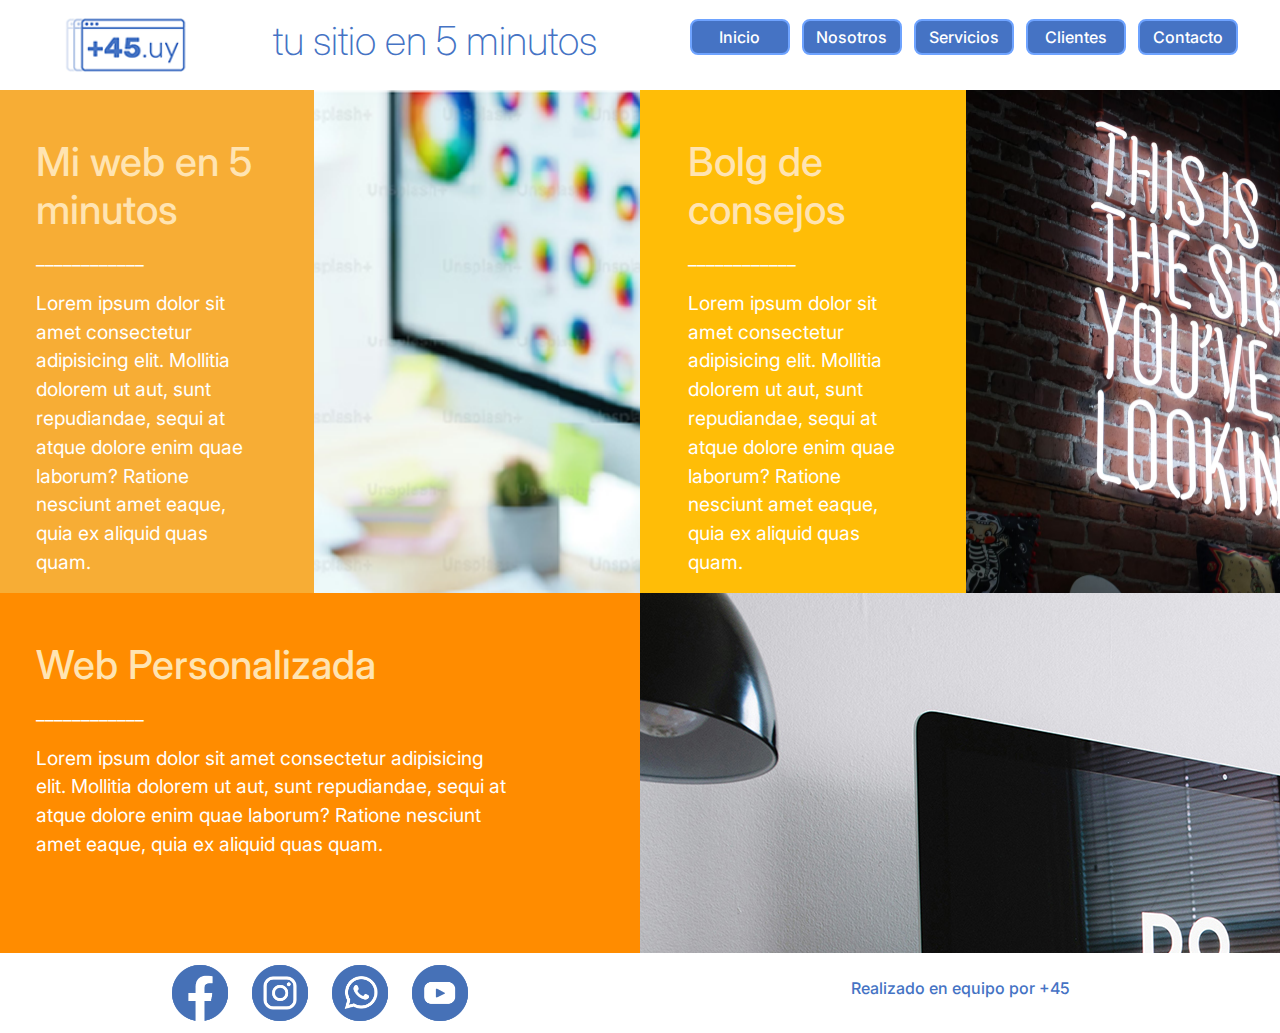
<file: index.html>
<!DOCTYPE html>
<html lang="es">

<head>
    <meta charset="UTF-8">
    <meta name="viewport" content="width=device-with, initial-scale=1.0" />
    <link rel="shortcut icon" href="./images/favicon.ico" type="image/x-icon" />
    <link rel="preconnect" href="https://fonts.googleapis.com">
    <link rel="preconnect" href="https://fonts.gstatic.com" crossorigin>
    <link
        href="https://fonts.googleapis.com/css2?family=DM+Sans:ital,opsz,wght@0,9..40,100..1000;1,9..40,100..1000&family=Inter:ital,opsz,wght@0,14..32,100..900;1,14..32,100..900&display=swap"
        rel="stylesheet">
    <link href="https://cdn.jsdelivr.net/npm/bootstrap@5.3.3/dist/css/bootstrap.min.css" rel="stylesheet"
        integrity="sha384-QWTKZyjpPEjISv5WaRU9OFeRpok6YctnYmDr5pNlyT2bRjXh0JMhjY6hW+ALEwIH" crossorigin="anonymous">

    <link rel="stylesheet" href="./css/style.css" />
    <title>Home - Mi web</title>
</head>

<body>

    <!-- header -->

    <header class="container-fluid align-content-center">
        <div id="hd" class="row bg-white container-fluid m-0">
            <div class="col-sm-5 col-md-5 col-lg-2 d-flex justify-content-center bg-white"><img
                    src="./imagenes/logo_+45.jpg" class="img-fluid" alt="LOGO">
            </div>
            
            <div id="slogan"  class="col-sm-7 col-md-7 col-lg-4 d-flex justify-content-center align-content-center flex-wrap">
                <h1>tu sitio en 5 minutos</h1>
            </div>
            <nav
                class="col-sm-12 col-md-12 col-lg-6 d-flex justify-content-center align-content-center flex-wrap p-0">
                <ul class="d-flex justify-content-end bg-white">
                    <li><a href="./index.html">Inicio</a></li>
                    <li><a href="./pages/nosotros.html">Nosotros</a></li>
                    <li><a href="./pages/servicios.html">Servicios</a></li>
                    <li><a href="./pages/clientes.html">Clientes</a></li>
                    <li><a href="./pages/contacto.html">Contacto</a></li>
                </ul>
            </nav>
        </div>

    </header>

    <!-- main -->

    <main class="container-fluid p-0">
        <div id="cuatrocol" class="row p-0">
            <section id="miweb" class="column col-sm-8 col-md-8 col-lg-6 col-xl-3 ps-5 pt-5">
                <h2>Mi web en 5 minutos</h2>
                <p class="destacado">____________</p>

                <p class="destacado">Lorem ipsum dolor sit amet consectetur adipisicing elit. Mollitia dolorem ut aut,
                    sunt
                    repudiandae, sequi
                    at atque dolore enim quae laborum? Ratione nesciunt amet eaque, quia ex aliquid quas quam.</p>
            </section>
            <section id="miweb-img" class="col-sm-4 col-md-4 col-lg-6 col-xl-3 p-0">
                <div class="img">
                </div>
            </section>
            <section id="blog" class="col-sm-8 col-md-8 col-lg-6 col-xl-3 ps-5 pt-5">
                <h2>Bolg de consejos</h2>
                <p class="destacado">____________</p>

                <p class="destacado">Lorem ipsum dolor sit amet consectetur adipisicing elit. Mollitia dolorem ut aut,
                    sunt
                    repudiandae, sequi
                    at atque dolore enim quae laborum? Ratione nesciunt amet eaque, quia ex aliquid quas quam.</p>
            </section>
            <section id="blog-img" class="col-sm-4 col-md-4 col-lg-6 col-xl-3 p-0"></section>
        </div>

        <div id="doscol" class="row">
            <section id="personal" class="col-sm-8 col-md-8 col-lg-6 ps-5 pt-5">
                <h2>Web Personalizada</h2>
                <p class="destacado">____________</p>

                <p class="destacado">Lorem ipsum dolor sit amet consectetur adipisicing elit. Mollitia dolorem
                    ut
                    aut,
                    sunt repudiandae,
                    sequi
                    at atque dolore enim quae laborum? Ratione nesciunt amet eaque, quia ex aliquid quas quam.
                </p>
            </section>
            <section id="per-img" class="col-sm-4 col-md-4 col-lg-6"></section>

        </div>

        <footer class="container-fluid  align-content-center p-0">
            <div class="row container-fluid m-0 p-0">
             <div id="foot" class="col-sm-7 col-md-6 col-lg-6 d-flex justify-content-center bg-white">
                 <a href="#"><img src="./imagenes/redes/fb.png" alt="FB" width="80px"></a>
                 <a href="#"><img src="./imagenes/redes/ig.png" alt="Ig" width="80px"></a>
                 <a href="#"><img src="./imagenes/redes/wapp.png" alt="wapp" width="80px"></a>
                 <a href="#"><img src="./imagenes/redes/yt.png" alt="yt" width="80px"></a>
     
             </div>
             <section id="copy" class="col-sm-5 col-md-6 col-lg-6 d-flex justify-content-center bg-white">
                 <h3>Realizado en equipo por +45</h3>
             </section>
             
            </div> 
             
     
         </footer>
     

    </main>

    


    <script src="https://cdn.jsdelivr.net/npm/bootstrap@5.3.3/dist/js/bootstrap.bundle.min.js"
        integrity="sha384-YvpcrYf0tY3lHB60NNkmXc5s9fDVZLESaAA55NDzOxhy9GkcIdslK1eN7N6jIeHz"
        crossorigin="anonymous"></script>


</body>

</html>
</file>
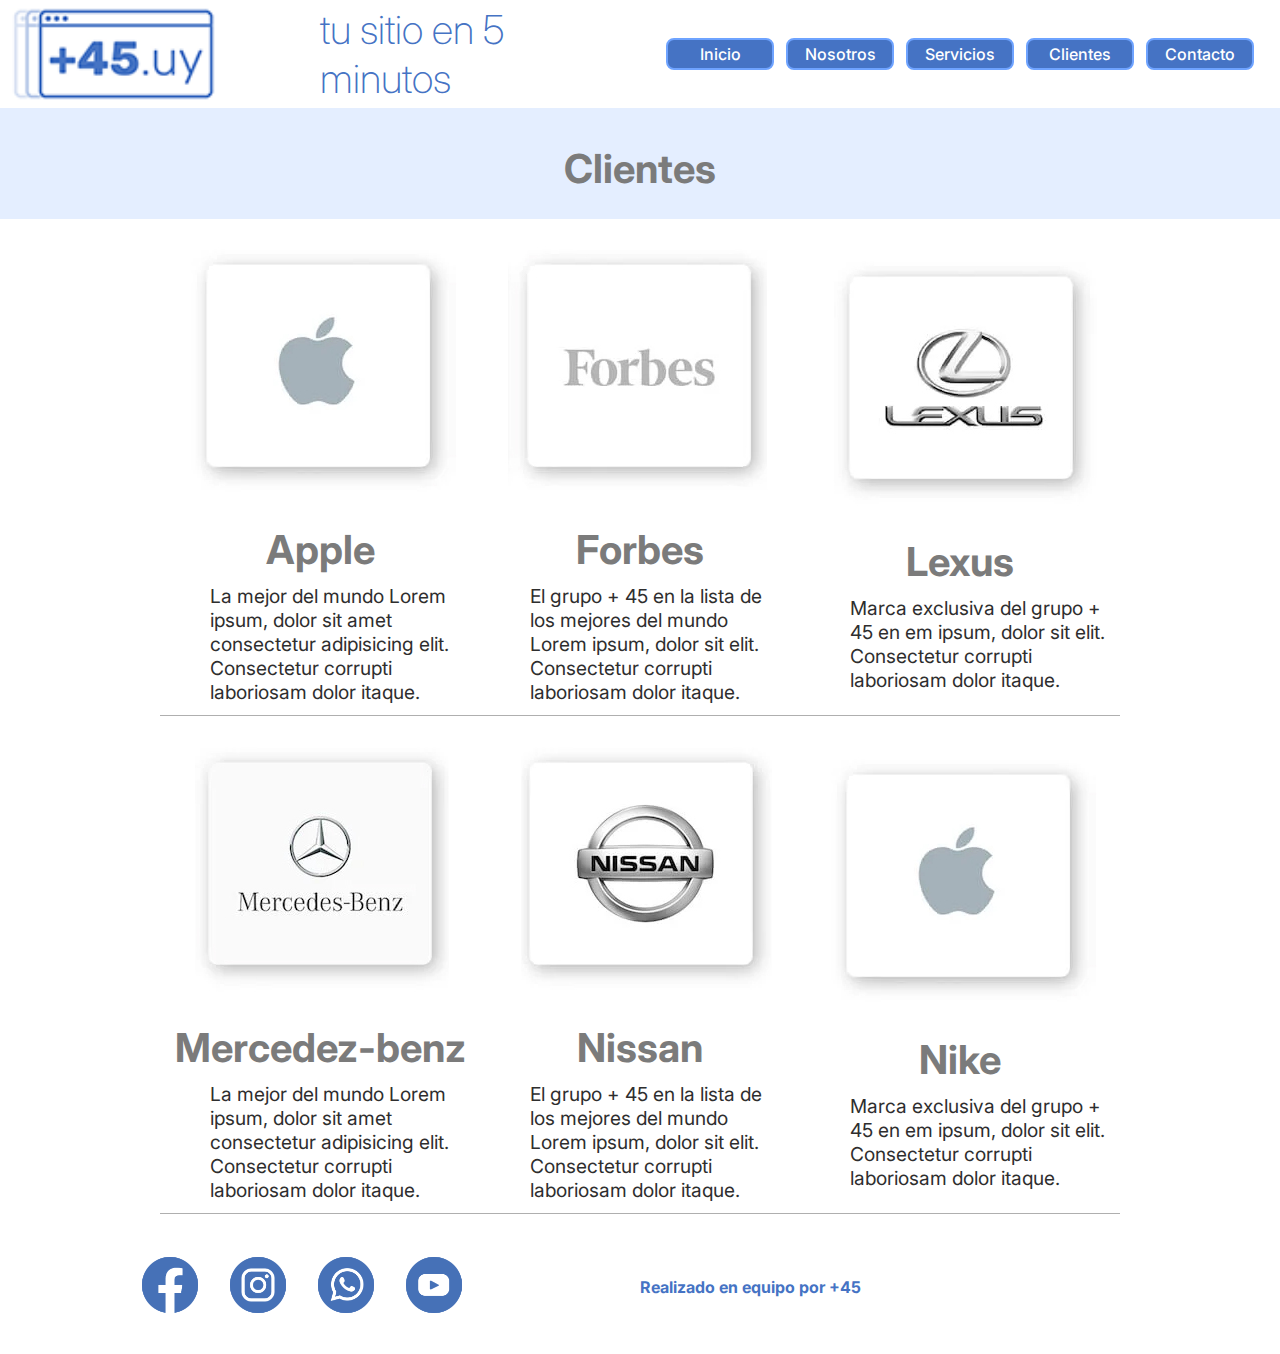
<file: pages/clientes.html>
<!DOCTYPE html>
<html lang="es">

<head>
    <meta charset="UTF-8">
    <meta name="viewport" content="width=device-with, initial-scale=1.0" />
    <link rel="shortcut icon" href="./images/favicon.ico" type="image/x-icon" />
    <link rel="preconnect" href="https://fonts.googleapis.com">
    <link rel="preconnect" href="https://fonts.gstatic.com" crossorigin>
    <link
        href="https://fonts.googleapis.com/css2?family=DM+Sans:ital,opsz,wght@0,9..40,100..1000;1,9..40,100..1000&family=Inter:ital,opsz,wght@0,14..32,100..900;1,14..32,100..900&display=swap"
        rel="stylesheet">
    <link rel="stylesheet" href="../css/style-internas.css" />
    <title>+45 Clientes</title>
</head>

<body>

    <!-- header -->
    <header>
        <div><img src="../imagenes/logo_+45.jpg" alt="LOGO" height="100%"></div>
        <div>
            <h1>tu sitio en 5 minutos</h1>
        </div>
        <nav>
            <ul>
                <li><a href="../index.html">Inicio</a></li>
                <li><a href="../pages/nosotros.html">Nosotros</a></li>
                <li><a href="../pages/servicios.html">Servicios</a></li>
                <li><a href="../pages/clientes.html">Clientes</a></li>
                <li><a href="../pages/contacto.html">Contacto</a></li>
            </ul>
        </nav>
    </header>

    <!-- main -->
    <main>
        <div class="tit-seccion">
            <h2>Clientes</h2>
        </div>
        <div id="gap">
            <section></section>
        </div>
        <div id="miweb">
            <img src="../imagenes/01.jpg" alt="marca">
            <h2>Apple</h2>
            <p class="destacado">La mejor del mundo Lorem ipsum, dolor sit amet consectetur adipisicing elit.
                Consectetur corrupti laboriosam dolor itaque.</p>

        </div>
        <div id="miweb">
            <img src="../imagenes/02.jpg" alt="marca">
            <h2>Forbes</h2>
            <p class="destacado"> El grupo + 45 en la lista de los mejores del mundo Lorem ipsum, dolor sit elit.
                Consectetur corrupti laboriosam dolor itaque.</p>
        </div>
        <div id="miweb">
            <img src="../imagenes/03.jpg" alt="marca">
            <h2>Lexus</h2>
            <p class="destacado"> Marca exclusiva del grupo + 45 en em ipsum, dolor sit elit.
                Consectetur corrupti laboriosam dolor itaque.</p>
        </div>
        <div id="gap">
            <section></section>
        </div>
        <div id="gap">
            <section></section>
        </div>
        
        <div id="miweb">
            <img src="../imagenes/04.jpg" alt="marca">
            <h2>Mercedez-benz</h2>
            <p class="destacado">La mejor del mundo Lorem ipsum, dolor sit amet consectetur adipisicing elit.
                Consectetur corrupti laboriosam dolor itaque.</p>

        </div>
        <div id="miweb">
            <img src="../imagenes/05.jpg" alt="marca">
            <h2>Nissan</h2>
            <p class="destacado"> El grupo + 45 en la lista de los mejores del mundo Lorem ipsum, dolor sit elit.
                Consectetur corrupti laboriosam dolor itaque.</p>
        </div>
        <div id="miweb">
            <img src="../imagenes/01.jpg" alt="marca">
            <h2>Nike</h2>
            <p class="destacado"> Marca exclusiva del grupo + 45 en em ipsum, dolor sit elit.
                Consectetur corrupti laboriosam dolor itaque.</p>
        </div>
        <div id="gap">
            <section></section>
        </div>


    </main>


    <!-- footer -->
    <footer>
        <div id="foot">
            <a href="#"><img src="../imagenes/redes/fb.png" alt="FB" width="80px"></a>
            <a href="#"><img src="../imagenes/redes/ig.png" alt="Ig" width="80px"></a>
            <a href="#"><img src="../imagenes/redes/wapp.png" alt="wapp" width="80px"></a>
            <a href="#"><img src="../imagenes/redes/yt.png" alt="yt" width="80px"></a> 

        </div>
        <section id="copy">
            <h3>Realizado en equipo por +45</h3>
        </section>

    </footer>
</body>

</html>
</file>
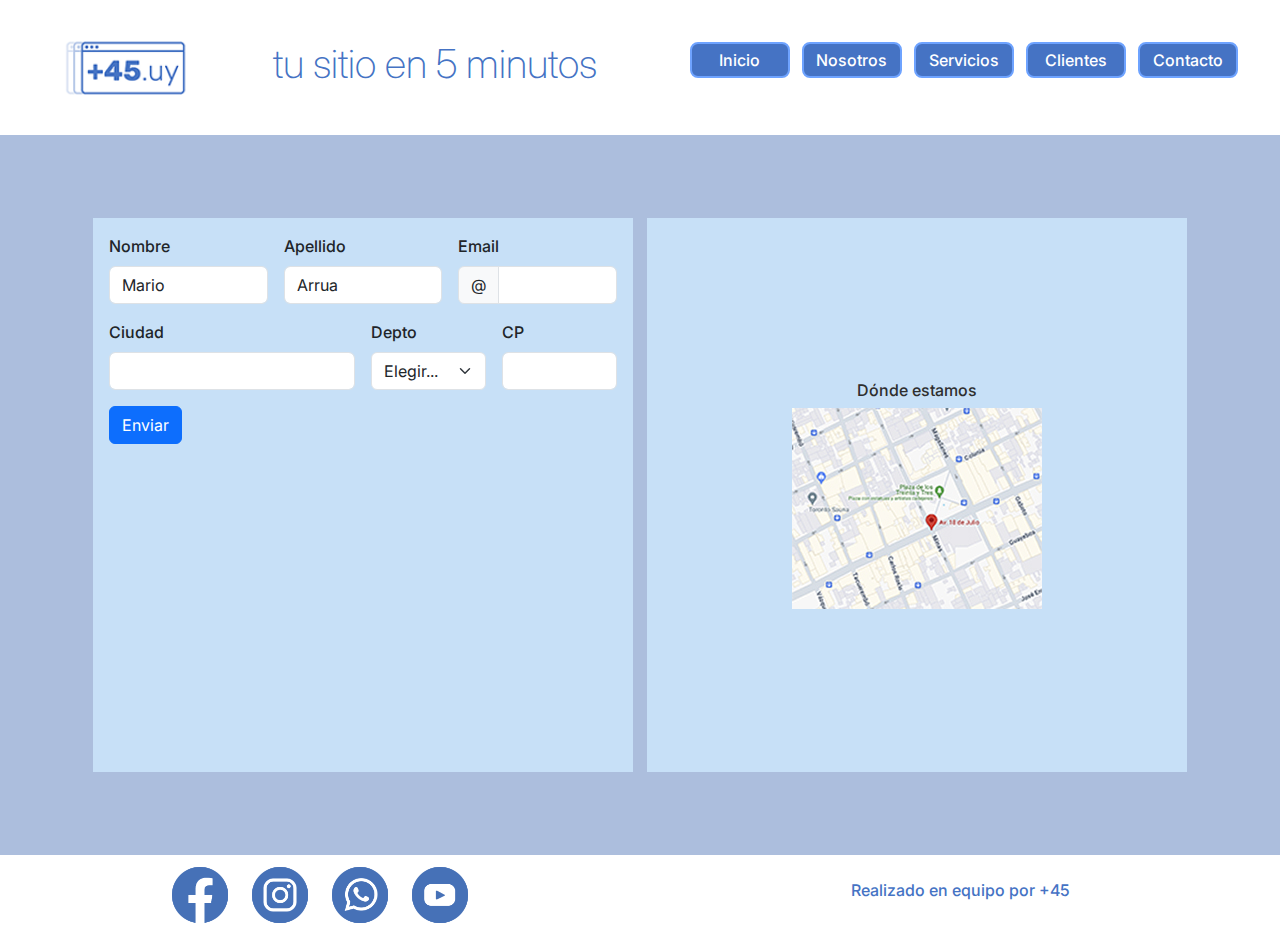
<file: pages/contacto.html>
<!DOCTYPE html>
<html lang="es">

<head>
    <meta charset="UTF-8">
    <meta name="viewport" content="width=device-with, initial-scale=1.0" />
    <link rel="shortcut icon" href="./images/favicon.ico" type="image/x-icon" />
    <link rel="preconnect" href="https://fonts.googleapis.com">
    <link rel="preconnect" href="https://fonts.gstatic.com" crossorigin>
    <link
        href="https://fonts.googleapis.com/css2?family=DM+Sans:ital,opsz,wght@0,9..40,100..1000;1,9..40,100..1000&family=Inter:ital,opsz,wght@0,14..32,100..900;1,14..32,100..900&display=swap"
        rel="stylesheet">
    <link href="https://cdn.jsdelivr.net/npm/bootstrap@5.3.3/dist/css/bootstrap.min.css" rel="stylesheet">
    <link rel="stylesheet" href="../css/style-internas_cont.css" />
    <title>+45 Contacto</title>
</head>

<body>

    <!-- header -->
    <header class="container-fluid align-content-center">
        <div class="row bg-white container-fluid m-0">
            <div class="col-sm-4 col-md-4 col-lg-2 d-flex justify-content-center bg-white"><img
                    src="../imagenes/logo_+45.jpg" class="img-fluid" alt="LOGO">
            </div>
            
            <div id="slogan"  class="col-sm-8 col-md-8 col-lg-4 d-flex justify-content-center align-content-center flex-wrap bg-white">
                <h1>tu sitio en 5 minutos</h1>
            </div>
            <nav
                class="col-sm-12 col-md-12 col-lg-6 d-flex justify-content-center align-content-center flex-wrap p-0">
                <ul class="d-flex justify-content-end">
                    <li><a href="../index.html">Inicio</a></li>
                    <li><a href="./nosotros.html">Nosotros</a></li>
                    <li><a href="./servicios.html">Servicios</a></li>
                    <li><a href="./clientes.html">Clientes</a></li>
                    <li><a href="./contacto.html">Contacto</a></li>
                </ul>
            </nav>
        </div>

    </header>

    <!-- main -->
    <main class="container-fluid">
        <section id="sect1">
            <div></div>

        </section>
        <section id="sect2"></section>
        <section id="sect3">
            <form class="row g-3 needs-validation" novalidate>
                <div class="col-md-4 position-relative">
                    <label for="validationTooltip01" class="form-label">Nombre</label>
                    <input type="text" class="form-control" id="validationTooltip01" value="Mario" required>
                    <div class="valid-tooltip">
                        Perfecto!
                    </div>
                </div>
                <div class="col-md-4 position-relative">
                    <label for="validationTooltip02" class="form-label">Apellido</label>
                    <input type="text" class="form-control" id="validationTooltip02" value="Arrua" required>
                    <div class="valid-tooltip">
                        Perfecto!
                    </div>
                </div>
                <div class="col-md-4 position-relative">
                    <label for="validationTooltipUsername" class="form-label">Email</label>
                    <div class="input-group has-validation">
                        <span class="input-group-text" id="validationTooltipUsernamePrepend">@</span>
                        <input type="text" class="form-control" id="validationTooltipUsername"
                            aria-describedby="validationTooltipUsernamePrepend" required>
                        <div class="invalid-tooltip">
                            Por favor, elija un mail válido.
                        </div>
                    </div>
                </div>
                <div class="col-md-6 position-relative">
                    <label for="validationTooltip03" class="form-label">Ciudad</label>
                    <input type="text" class="form-control" id="validationTooltip03" required>
                    <div class="invalid-tooltip">
                        Por favor, elija una ciudad válida.
                    </div>
                </div>
                <div class="col-md-3 position-relative">
                    <label for="validationTooltip04" class="form-label">Depto</label>
                    <select class="form-select" id="validationTooltip04" required>
                        <option selected disabled value="">Elegir...</option>
                        <option>...</option>
                    </select>
                    <div class="invalid-tooltip">
                        Por favor, elija un departamento válido.
                    </div>
                </div>
                <div class="col-md-3 position-relative">
                    <label for="validationTooltip05" class="form-label">CP</label>
                    <input type="text" class="form-control" id="validationTooltip05" required>
                    <div class="invalid-tooltip">
                        Por favor, elija un número válido.
                    </div>
                </div>
                <div class="col-12">
                    <button class="btn btn-primary" type="submit">Enviar</button>
                </div>
            </form>
        </section>
        <section id="sect4" class="box">
            <div>
                <h4>Dónde estamos</h4>
            </div>
            <div><img src="../imagenes/mapa.jpg" alt="mapa" class="container-fluid">
                
            </div>
        </section>
        <section id="sect5">
            <div></div>
        </section>
        <section id="sect6">
            <div></div>
        </section>


    </main>


    <!-- footer -->
    <footer class="container-fluid p-0">
        <div class="row container-fluid m-0 p-0">
         <div id="foot" class="col-sm-7 col-md-6 col-lg-6 d-flex justify-content-center bg-white">
             <a href="#"><img src="../imagenes/redes/fb.png" alt="FB" width="80px"></a>
             <a href="#"><img src="../imagenes/redes/ig.png" alt="Ig" width="80px"></a>
             <a href="#"><img src="../imagenes/redes/wapp.png" alt="wapp" width="80px"></a>
             <a href="#"><img src="../imagenes/redes/yt.png" alt="yt" width="80px"></a>
 
         </div>
         <section id="copy" class="col-sm-5 col-md-6 col-lg-6 d-flex justify-content-center bg-white">
             <h3>Realizado en equipo por +45</h3>
         </section>
         
        </div> 
         
 
     </footer>
</body>

</html>
</file>
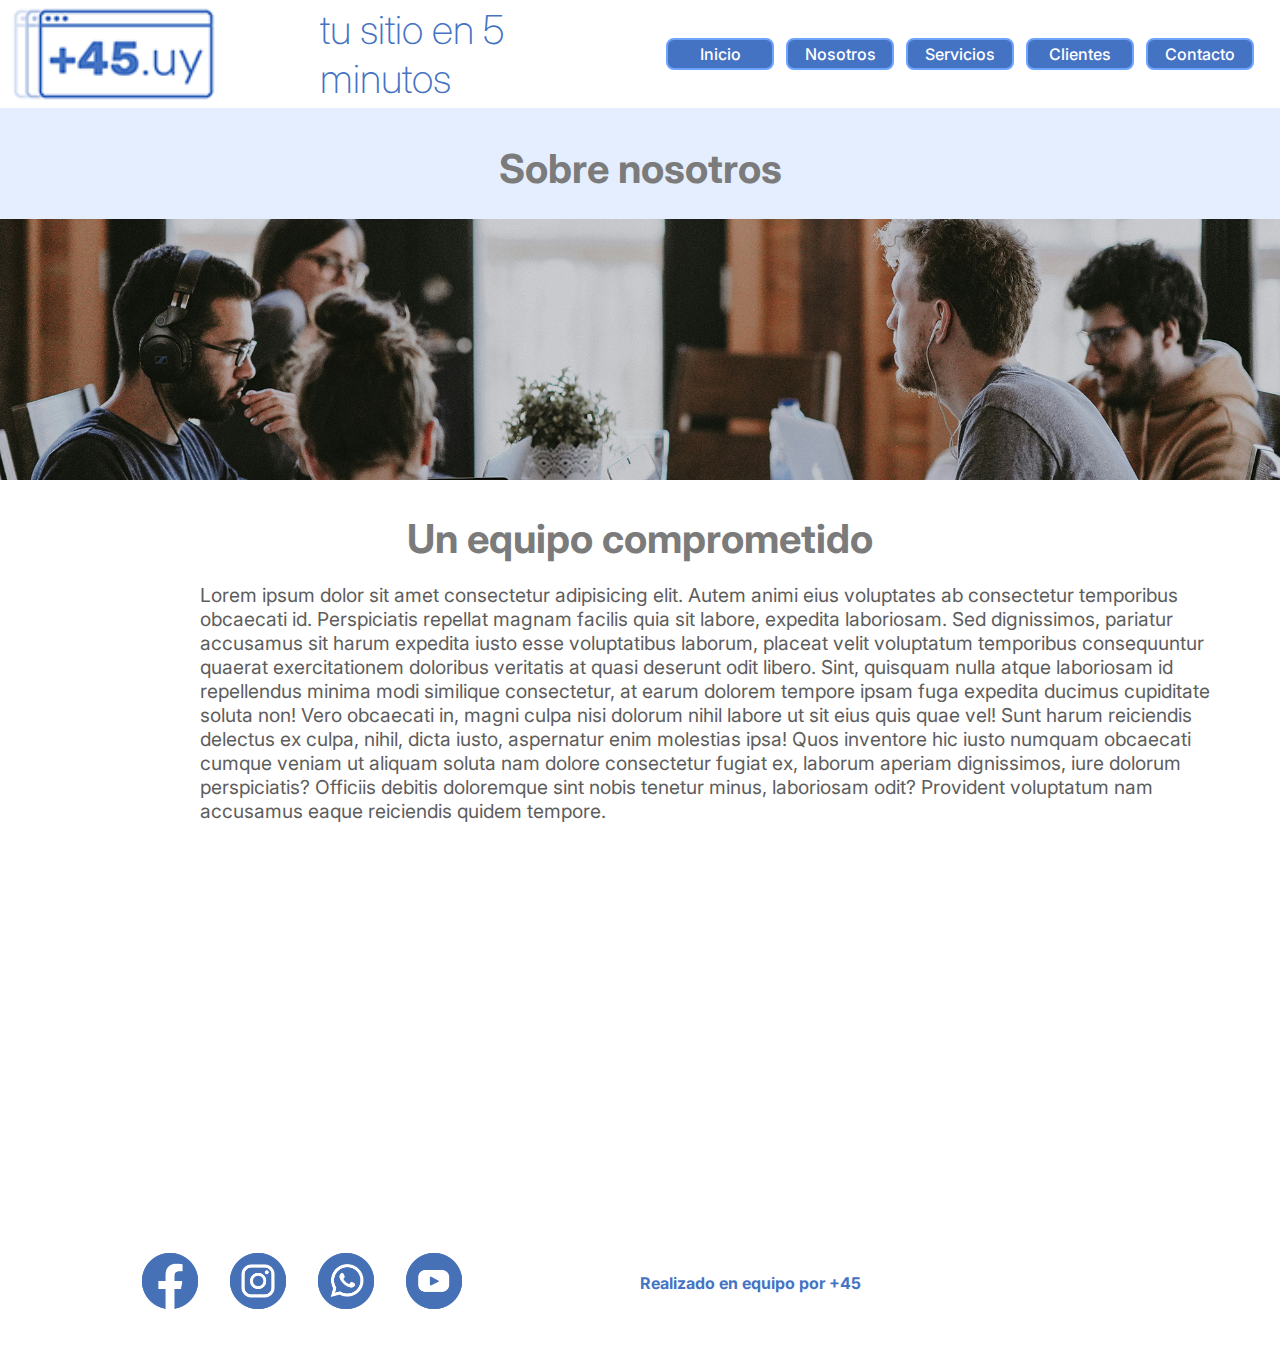
<file: pages/nosotros.html>
<!DOCTYPE html>
<html lang="es">

<head>
    <meta charset="UTF-8">
    <meta name="viewport" content="width=device-with, initial-scale=1.0" />
    <link rel="shortcut icon" href="./images/favicon.ico" type="image/x-icon" />
    <link rel="preconnect" href="https://fonts.googleapis.com">
    <link rel="preconnect" href="https://fonts.gstatic.com" crossorigin>
    <link
        href="https://fonts.googleapis.com/css2?family=DM+Sans:ital,opsz,wght@0,9..40,100..1000;1,9..40,100..1000&family=Inter:ital,opsz,wght@0,14..32,100..900;1,14..32,100..900&display=swap"
        rel="stylesheet">
    <link rel="stylesheet" href="../css/style-internas_nos.css" />
    <title>+45 Clientes</title>
</head>

<body>

    <!-- header -->
    <header>
        <div><img src="../imagenes/logo_+45.jpg" alt="LOGO" height="100%"></div>
        <div>
            <h1>tu sitio en 5 minutos</h1>
        </div>
        <nav>
            <ul>
                <li><a href="../index.html">Inicio</a></li>
                <li><a href="../pages/nosotros.html">Nosotros</a></li>
                <li><a href="../pages/servicios.html">Servicios</a></li>
                <li><a href="../pages/clientes.html">Clientes</a></li>
                <li><a href="../pages/contacto.html">Contacto</a></li>
            </ul>
        </nav>
    </header>

    <!-- main -->
    <main>
        <div class="tit-seccion">
            <h2>Sobre nosotros</h2>
        </div>
        <img src="../imagenes/nosotros.jpg" alt="nos" width="100%">
        <h2>Un equipo comprometido</h2>
        <p class="destacado">Lorem ipsum dolor sit amet consectetur adipisicing elit. Autem animi eius voluptates ab consectetur
            temporibus obcaecati id. Perspiciatis repellat magnam facilis quia sit labore, expedita laboriosam. Sed
            dignissimos, pariatur accusamus sit harum expedita iusto esse voluptatibus laborum, placeat velit voluptatum
            temporibus consequuntur quaerat exercitationem doloribus veritatis at quasi deserunt odit libero. Sint,
            quisquam nulla atque laboriosam id repellendus minima modi similique consectetur, at earum dolorem tempore
            ipsam fuga expedita ducimus cupiditate soluta non! Vero obcaecati in, magni culpa nisi dolorum nihil labore
            ut sit eius quis quae vel! Sunt harum reiciendis delectus ex culpa, nihil, dicta iusto, aspernatur enim
            molestias ipsa! Quos inventore hic iusto numquam obcaecati cumque veniam ut aliquam soluta nam dolore
            consectetur fugiat ex, laborum aperiam dignissimos, iure dolorum perspiciatis? Officiis debitis doloremque
            sint nobis tenetur minus, laboriosam odit? Provident voluptatum nam accusamus eaque reiciendis quidem
            tempore.
        </p>


        </div>

    </main>


    <!-- footer -->
    <footer>
        <div id="foot">
            <a href="#"><img src="../imagenes/redes/fb.png" alt="FB" width="80px"></a>
            <a href="#"><img src="../imagenes/redes/ig.png" alt="Ig" width="80px"></a>
            <a href="#"><img src="../imagenes/redes/wapp.png" alt="wapp" width="80px"></a>
            <a href="#"><img src="../imagenes/redes/yt.png" alt="yt" width="80px"></a>

        </div>
        <section id="copy">
            <h3>Realizado en equipo por +45</h3>
        </section>

    </footer>
</body>

</html>
</file>
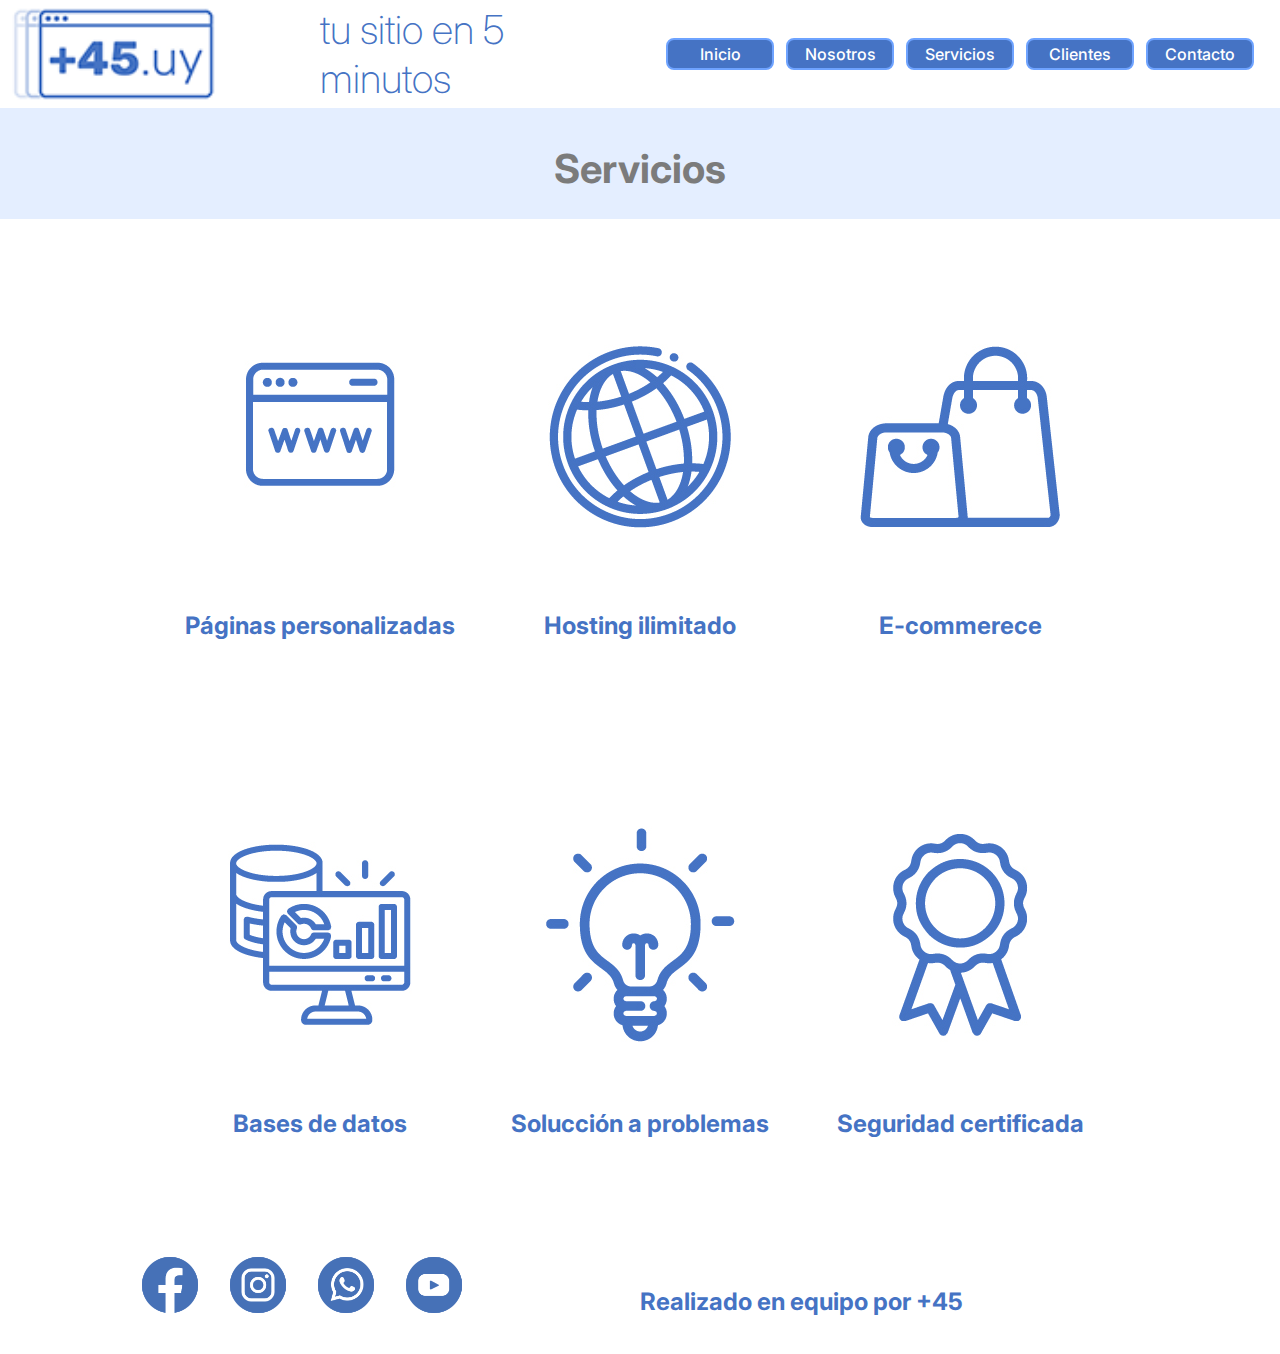
<file: pages/servicios.html>
<!DOCTYPE html>
<html lang="es">

<head>
    <meta charset="UTF-8">
    <meta name="viewport" content="width=device-with, initial-scale=1.0" />
    <link rel="shortcut icon" href="./images/favicon.ico" type="image/x-icon" />
    <link rel="preconnect" href="https://fonts.googleapis.com">
    <link rel="preconnect" href="https://fonts.gstatic.com" crossorigin>
    <link
        href="https://fonts.googleapis.com/css2?family=DM+Sans:ital,opsz,wght@0,9..40,100..1000;1,9..40,100..1000&family=Inter:ital,opsz,wght@0,14..32,100..900;1,14..32,100..900&display=swap"
        rel="stylesheet">
    <link rel="stylesheet" href="../css/style-internas_serv.css" />
    <title>+45 Servicios</title>
</head>

<body>

    <!-- header -->
    <header>
        <div><img src="../imagenes/logo_+45.jpg" alt="LOGO" height="100%"></div>
        <div>
            <h1>tu sitio en 5 minutos</h1>
        </div>
        <nav>
            <ul>
                <li><a href="../index.html">Inicio</a></li>
                <li><a href="../pages/nosotros.html">Nosotros</a></li>
                <li><a href="../pages/servicios.html">Servicios</a></li>
                <li><a href="../pages/clientes.html">Clientes</a></li>
                <li><a href="../pages/contacto.html">Contacto</a></li>
            </ul>
        </nav>
    </header>

    <!-- main -->
    <main>
        <div class="tit-seccion">
            <h2>Servicios</h2>
        </div>
        <div id="gap">
            <section></section>
        </div>
        <div id="miweb">
            <img src="../imagenes/serv_01.jpg" alt="srv1">
            <h3>Páginas personalizadas</h3>
        </div>
        <div id="miweb">
            <img src="../imagenes/serv_02.jpg" alt="srv2">
            <h3>Hosting ilimitado</h3>
        </div>
        <div id="miweb">
            <img src="../imagenes/serv_03.jpg" alt="marca">
            <h3>E-commerece</h3>
        </div>
        <div id="gap">
            <section></section>
        </div>
        <div id="gap">
            <section></section>
        </div>            
        <div id="miweb">
            <img src="../imagenes/serv_04.jpg" alt="marca">
            <h3>Bases de datos</h3>
        </div>
        <div id="miweb">
            <img src="../imagenes/serv_05.jpg" alt="marca">

            <h3>Solucción a problemas</h3>

        </div>
        <div id="miweb">
            <img src="../imagenes/serv_06.jpg" alt="marca">
            <h3>Seguridad certificada</h3>
        </div>
        <div id="gap">
            <section></section>
        </div>


    </main>


    <!-- footer -->
    <footer>
        <div id="foot">
            <a href="#"><img src="../imagenes/redes/fb.png" alt="FB" width="80px"></a>
            <a href="#"><img src="../imagenes/redes/ig.png" alt="Ig" width="80px"></a>
            <a href="#"><img src="../imagenes/redes/wapp.png" alt="wapp" width="80px"></a>
            <a href="#"><img src="../imagenes/redes/yt.png" alt="yt" width="80px"></a>

        </div>
        <section id="copy">
            <h3>Realizado en equipo por +45</h3>
        </section>

    </footer>
</body>

</html>
</file>
<file: css/style.css>
/* Estilos generales */
* {
    margin: 0;
    padding: 0;

}

.destacado {
    font-size: 1.2rem;
    font-weight: 400;
    width: 80%;
    color: #ffffff;
    margin-top: 10px;

}

h1 {
    font-size: 2.5rem;
    color: rgb(69, 115, 196);
    font-weight: 200;
}

h2 {
    font-size: 2.5rem;
    color: #ffe4b2;
}

h3 {
    font-size: 1rem;
    color: #4573c4;
    align-content: center;
}

p {
    font-size: 1rem;
    color: #2e2e2e;
}

/* Estilos body */

body {
    width: 100%;
    height: 100vh;
    font-family: "Inter", sans-serif;
    font-weight: 500;
    background-color: rgb(255, 255, 255);

}



/* Estilos header */
header {
    height: 10%;
    
}


nav {
       

}

nav ul {}

nav ul li {
    width: 100px;
    border: 2px solid #6ea3ff;
    text-align: center;
    border-radius: 8px;
    background-color: #4573c4;
    font-size: 1rem;
    padding: 4px 6px 4px 6px;
    margin: 6px;
    list-style-type: none;
}

li:hover {
    background-color: #3a7ef4;

}

li:active {
    background-color: #abcafe;

}

a {
    text-decoration: none;
    color: white;

}


/* Estilos main */
main {
    height: 80%;
}

#cuatrocol {


    height: %
}

#miweb {
    grid-area: miweb;

    background-color: rgba(246, 167, 40, 0.936);


}


#miweb-img {
    grid-area: miwebimg;
    background-color: #ffe4b2;
    background-image: url("../imagenes/design.png");
}

#blog {
    grid-area: blog;
    background-color: rgb(255, 189, 7);

}

#blog-img {
    grid-area: blogimg;
    background-color: aqua;
    background-image: url("../imagenes/sign.png");
}

#doscol {
    height: 50%
}

#personal {

    background-color: darkorange;

}

#per-img {
    background-image: url("../imagenes/personal.jpg");

}

/* Estilos footer */
footer {
    height: 10%;



}

#foot {
    height: 100%;
}

@media screen and (max-width: 1200px) {}

@media screen and (max-width: 1024px) {}

@media screen and (max-width: 992px) {
    header {
        height: 15vh;
    }

    .destacado {
        font-size: 0.9rem;
        font-weight: 400;
        width: 80%;
        color: #ffffff;
        margin-top: 10px;

    }

    h1 {
        font-size: 1.5rem;
        color: rgb(69, 115, 196);
        font-weight: 200;
    }

    h2 {
        font-size: 1.5rem;
        color: #ffe4b2;
    }

    h3 {
        font-size: 0.8rem;
        color: #4573c4;
        align-content: center;
    }

    p {
        font-size: 1rem;
        color: #2e2e2e;
    }

    

}


@media screen and (max-width: 480px) {}
</file>
<file: css/style-internas.css>
/* Estilos generales */
* {
    margin: 0;
    padding: 0;
}

.destacado {
    font-size: 1.2rem;
    font-weight: 400;
    width: 80%;
    color: #2e2e2e;
    text-overflow: ellipsis;
   
    
}

.tit-seccion{
    width: 100%;
    height: 10%;
    text-align: center;
    background-color: #e4eeff;
    vertical-align: top;
    
}

.contenido1{
    background-color: darkred;
    width: 100%;
    height: 50%;             
}



h1 {
    font-size: 2.5rem;
    color: rgb(69, 115, 196);
    font-weight: 200;
}

h2 {
    font-size: 2.5rem;
    color: #7b7b7b;
    margin-top: 20px;
    margin-bottom: 10px;
}

h3 {
    font-size: 1rem;
    color: #4573c4;
}

p {
    font-size: 1rem;
    color: #2e2e2e;
    text-align: left;
    padding-left: 50px;
}

/* Estilos body */

body {
    height: 150vh;
    font-family: "Inter", sans-serif;
    font-weight: 500;
    background-color: rgb(255, 255, 255);
    


}



/* Estilos header */
header {
    width: 100%;
    height: 8%;
    position: sticky;
    top: 0;
    z-index: 2;

}

div {
    width: 25%;
    height: 100%;
    align-content: center;
    float: left;
}

nav {
    height: 100%;
    background-color: #ffffff;

}

nav ul {
    width: 50%;
    height: 100%;
    text-align: right;
    float: right;
    text-align: center;
    align-content: center;


}

nav ul li {
    display: inline-block;
    border: 2px solid #6ea3ff;
    width: 15%;
    border-radius: 8px;
    background-color: #4573c4;
    font-size: 1rem;
    padding: 4px;
    margin: 4px;


}

a {
    text-decoration: none;
    color: white;
    padding: 2px;
}


/* Estilos main */

main {
    width: 100%;
    height: 82%;    
    display: inline-block;   
    position: relative;
    background-color: #ffffff;
    

    }
    
   
   
#miweb {
    width: 25%;
    height: 44.8%;
    background-color: #ffffff;
    border-bottom: 1px solid #afafaf;
    display: inline;
    
    float: left;
    text-align: center;
    align-content: center;
    margin-bottom: %;
    
    

}


#gap {
    width: 12.5%;
    height: 45%;    
    background-color: rgb(255, 255, 255); 
    display: inline;
    font-size: 2rem;
    float: left;
    text-align: center;
   

    }










/* Estilos footer */
footer {
    width: 100%;
    height: 10%;

    background-color: rgb(255, 255, 255);
}

#foot {

    width: 40%;
    height: 100%;
    padding-left: 10%;
    align-content: center;

}

#copy {

    height: 100%;
    align-content: center;
}
</file>
<file: css/style-internas_cont.css>
/* Estilos generales */
* {
    margin: 0;
    padding: 0;
}

.box {
    display: flex;
    flex-direction: column;
    align-items: center;
    justify-content: center;

}

.box div {
    width: auto;
    height: auto;
}

.destacado {
    font-size: 1.2rem;
    font-weight: 400;
    width: 80%;
    color: #ffffff;
    margin-top: 10px;

}

h1 {
    font-size: 2.5rem;
    color: rgb(69, 115, 196);
    font-weight: 200;
}

h2 {
    font-size: 2.5rem;
    color: #ffe4b2;
}

h3 {
    font-size: 1rem;
    color: #4573c4;
    align-content: center;
}

h4 {
    font-size: 1rem;
    color: #2e2e2e;
    align-content: center;
}

p {
    font-size: 1rem;
    color: #2e2e2e;
}

/* Estilos body */

body {
    height: 100vh;
    font-family: "Inter", sans-serif;
    font-weight: 500;
    background-color: rgb(255, 255, 255);

}



/* Estilos header */
header {
    height: 15%;


}



nav {
    height: 100%;


}

nav ul {
   
}

nav ul li {
    width: 100px;
    border: 2px solid #6ea3ff;
    text-align: center;
    border-radius: 8px;
    background-color: #4573c4;
    font-size: 1rem;
    padding: 4px 6px 4px 6px;
    margin: 6px;
    list-style-type: none;
}

li:hover {
    background-color: #3a7ef4;

}

li:active {
    background-color: #abcafe;

}

a {
    text-decoration: none;
    color: white;

}


/* Estilos main */

main {
    background-color: #acbedd;
    height: 80vh;
    display: grid;
    grid-template-columns: 0.25fr 2fr 2fr 0.25fr;
    grid-template-rows: 0.25fr 2fr 0.25fr;
    column-gap: 14px;
    row-gap: 14px;
    grid-template-areas:
        "Sect1 Sect1 Sect1 Sect1"
        "Sect2 Sect3 Sect4 Sect5"
        "Sect6 Sect6 Sect6 Sect6"
    ;

}

#sect1 {
    grid-area: Sect1;
}

#sect2 {
    grid-area: Sect2;
}

#sect3 {
    background-color: rgb(199, 224, 247);
    grid-area: Sect3;
    padding: 1rem;
}

#sect4 {
    background-color: rgb(199, 224, 247);
    grid-area: Sect4;
    padding: 1rem;


}

#sect5 {
    grid-area: Sect5;

}

#sect6 {
    grid-area: Sect6;

}

@media screen and (max-width: 1200px) {}

@media screen and (max-width: 1024px) {}

@media screen and (max-width: 992px) {


    main {
        height: 120vh;
        grid-template-columns: 0.5fr 2fr 0.5fr;
        grid-template-rows: 0.5fr 2fr 2fr 0.5fr;
        grid-template-areas:
            "Sect1 Sect1 Sect1"
            "Sect2 Sect3 Sect5"
            "Sect2 Sect4 Sect5"
            "Sect6 Sect6 Sect6"
        ;

    }


    #sect4 {
        background-color: rgb(199, 224, 247);
        grid-area: Sect4;
        display: ;

    }
}





@media screen and (max-width: 600px) {
    main {
        height: 120vh;
        grid-template-columns: 0.5fr 2fr 0.5fr;
        grid-template-rows: 0.5fr 1fr 8fr 0.5fr;
        grid-template-areas:
            "Sect1 Sect1 Sect1"
            "Sect2 Sect3 Sect5"
            "Sect2 Sect4 Sect5"
            "Sect6 Sect6 Sect6"
        ;

    }


    #sect4 {
        background-color: rgb(199, 224, 247);
        grid-area: Sect4;
        padding: 0.5rem;

    }


}

@media screen and (max-width: 480px) {}


/* Estilos footer */
</file>
<file: css/style-internas_nos.css>
/* Estilos generales */
* {
    margin: 0;
    padding: 0;
}

.destacado {
    font-size: 1.2rem;
    font-weight: 400;
    width: 80%;
    color: #5d5d5d;
    padding-left: 200px;
    padding-right: 200px;
    
   
    
}

.tit-seccion{
    width: 100%;
    height: 10%;
    text-align: center;
    background-color: #e4eeff;
    vertical-align: top;
    

    
    
}

.contenido1{
    width: 100%;
    height: 50%;             
}



h1 {
    font-size: 2.5rem;
    color: rgb(69, 115, 196);
    font-weight: 200;
}

h2 {
    font-size: 2.5rem;
    color: #7b7b7b;
    margin-top: 20px;
    margin-bottom: 10px;
    text-align: center;
    padding: 10px 0 10px 0;
}

h3 {
    font-size: 1rem;
    color: #4573c4;
}



/* Estilos body */

body {
    height: 150vh;
    font-family: "Inter", sans-serif;
    font-weight: 500;
    background-color: rgb(166, 31, 31);
    


}



/* Estilos header */
header {
    width: 100%;
    height: 8%;
    position: sticky;
    top: 0;
    z-index: 2;

}

div {
    width: 25%;
    height: 100%;
    align-content: center;
    float: left;
}

nav {
    height: 100%;
    background-color: #ffffff;

}

nav ul {
    width: 50%;
    height: 100%;
    text-align: right;
    float: right;
    text-align: center;
    align-content: center;


}

nav ul li {
    display: inline-block;
    border: 2px solid #6ea3ff;
    width: 15%;
    border-radius: 8px;
    background-color: #4573c4;
    font-size: 1rem;
    padding: 4px;
    margin: 4px;


}

a {
    text-decoration: none;
    color: white;
    padding: 2px;
}


/* Estilos main */

main {
    width: 100%;
    height: 82%;    
    display: inline-block;   
    position: relative;
    background-color: #ffffff;
    

    }
#img{
    height: 10%;
}

   
#text_block{
    width: 100%;
    height: 30%;
    overflow: hidden;
    display: inline-block;
    float: left;

}







/* Estilos footer */
footer {
    width: 100%;
    height: 10%;
    background-color: rgb(255, 255, 255);
   

   
}

#foot {

    width: 40%;
    height: 100%;
    padding-left: 10%;
    align-content: center;

}

#copy {

    height: 100%;
    align-content: center;
}
</file>
<file: css/style-internas_serv.css>
/* Estilos generales */
* {
    margin: 0;
    padding: 0;
}



.tit-seccion{
    width: 100%;
    height: 10%;
    text-align: center;
    background-color: #e4eeff;
    vertical-align: top;
    
}



h1 {
    font-size: 2.5rem;
    color: rgb(69, 115, 196);
    font-weight: 200;
}

h2 {
    font-size: 2.5rem;
    color: #7b7b7b;
    margin-top: 20px;
    margin-bottom: 10px;
}

h3 {
    font-size: 1.5rem;
    color: rgb(69, 115, 196);
    margin-top: 30px;
    
    
}



/* Estilos body */

body {
    height: 150vh;
    font-family: "Inter", sans-serif;
    font-weight: 500;
    background-color: rgb(255, 255, 255);
    


}



/* Estilos header */
header {
    width: 100%;
    height: 8%;
    position: sticky;
    top: 0;
    z-index: 2;

}

div {
    width: 25%;
    height: 100%;
    align-content: center;
    float: left;
}

nav {
    height: 100%;
    background-color: #ffffff;

}

nav ul {
    width: 50%;
    height: 100%;
    text-align: right;
    float: right;
    text-align: center;
    align-content: center;


}

nav ul li {
    display: inline-block;
    border: 2px solid #6ea3ff;
    width: 15%;
    border-radius: 8px;
    background-color: #4573c4;
    font-size: 1rem;
    padding: 4px;
    margin: 4px;


}

a {
    text-decoration: none;
    color: white;
    padding: 2px;
}


/* Estilos main */

main {
    width: 100%;
    height: 82%;    
    display: inline-block;   
    position: relative;
    
    

    }
    
   
   
#miweb {
    width: 25%;
    height: 45%;
    background-color: #ffffff;
    display: inline;
    float: left;
    text-align: center;
    
    
    
    

}


#gap {
    width: 12.5%;
    height: 45%;    
    background-color: rgb(255, 255, 255); 
    display: inline;
    font-size: 2rem;
    float: left;
    text-align: center;
   

    }










/* Estilos footer */
footer {
    width: 100%;
    height: 10%;

    background-color: rgb(255, 255, 255);
}

#foot {

    width: 40%;
    height: 100%;
    padding-left: 10%;
    align-content: center;

}

#copy {

    height: 100%;
    align-content: center;
}
</file>
